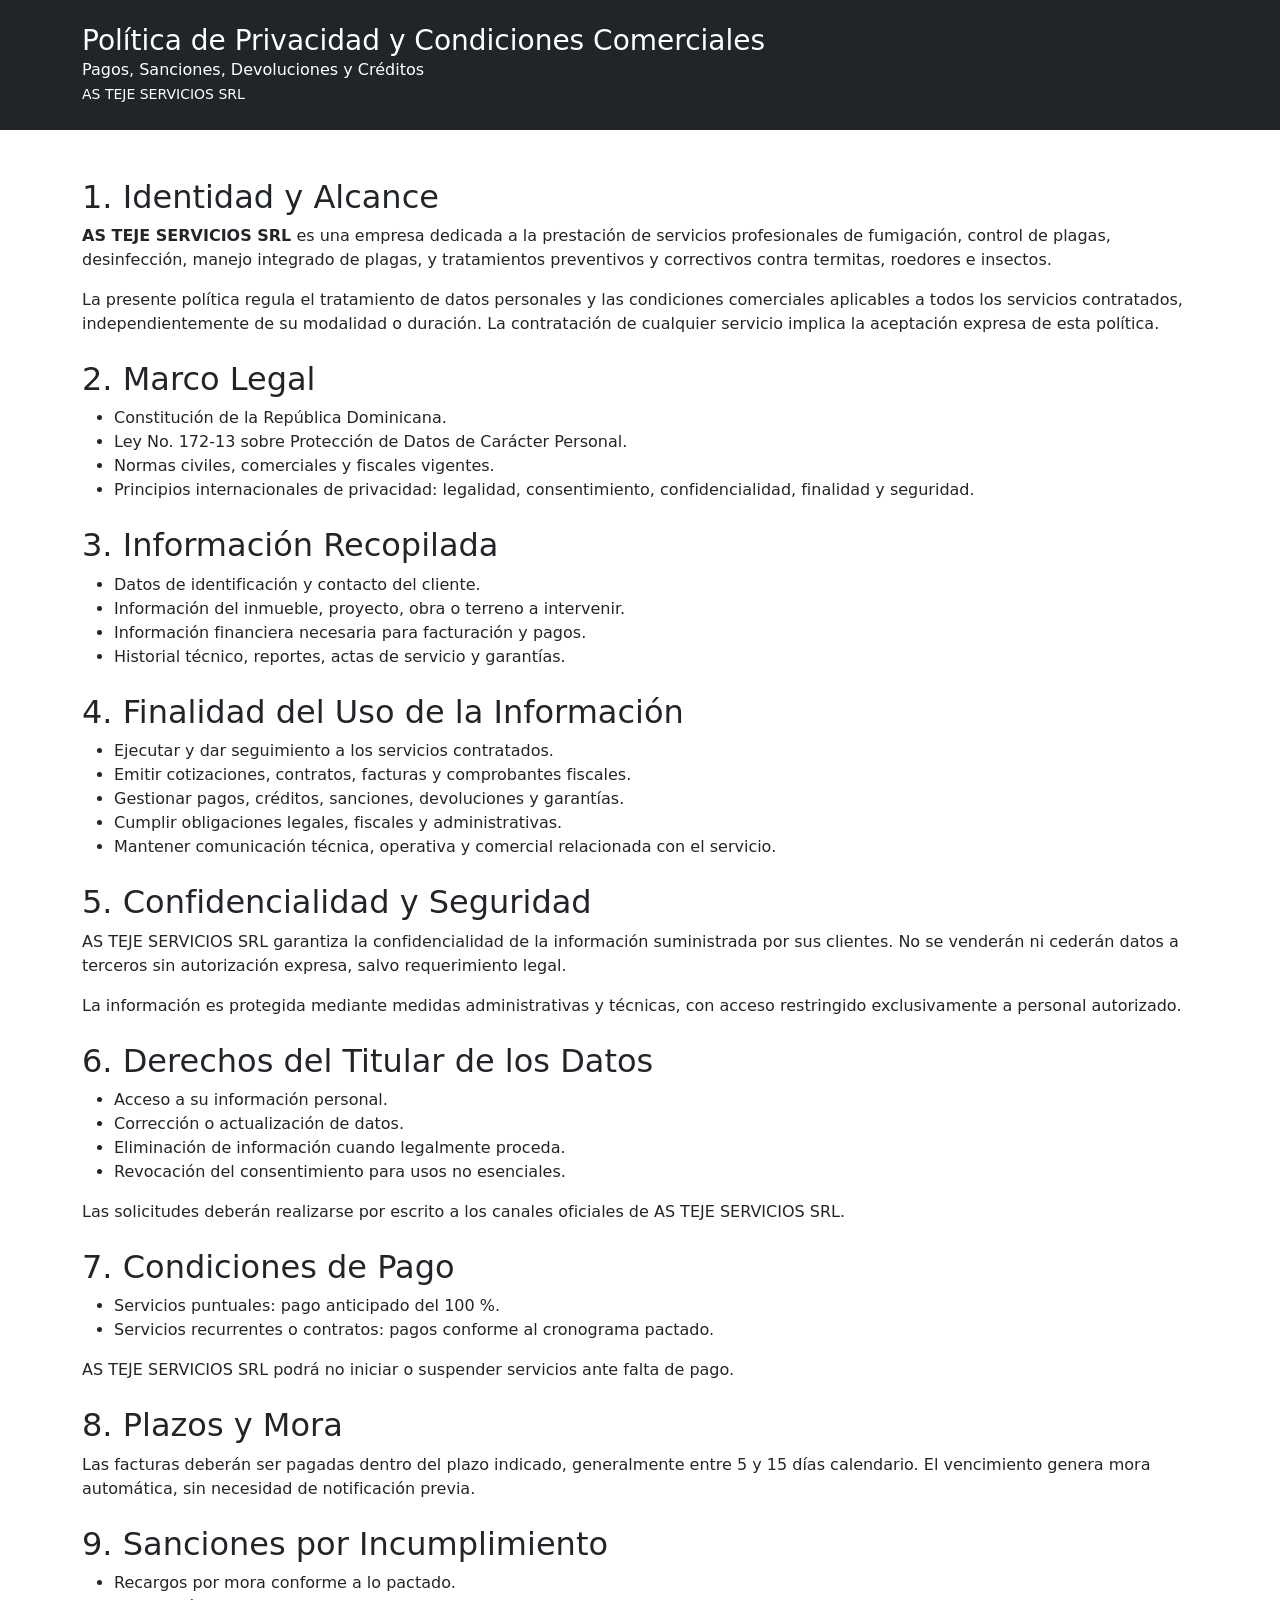
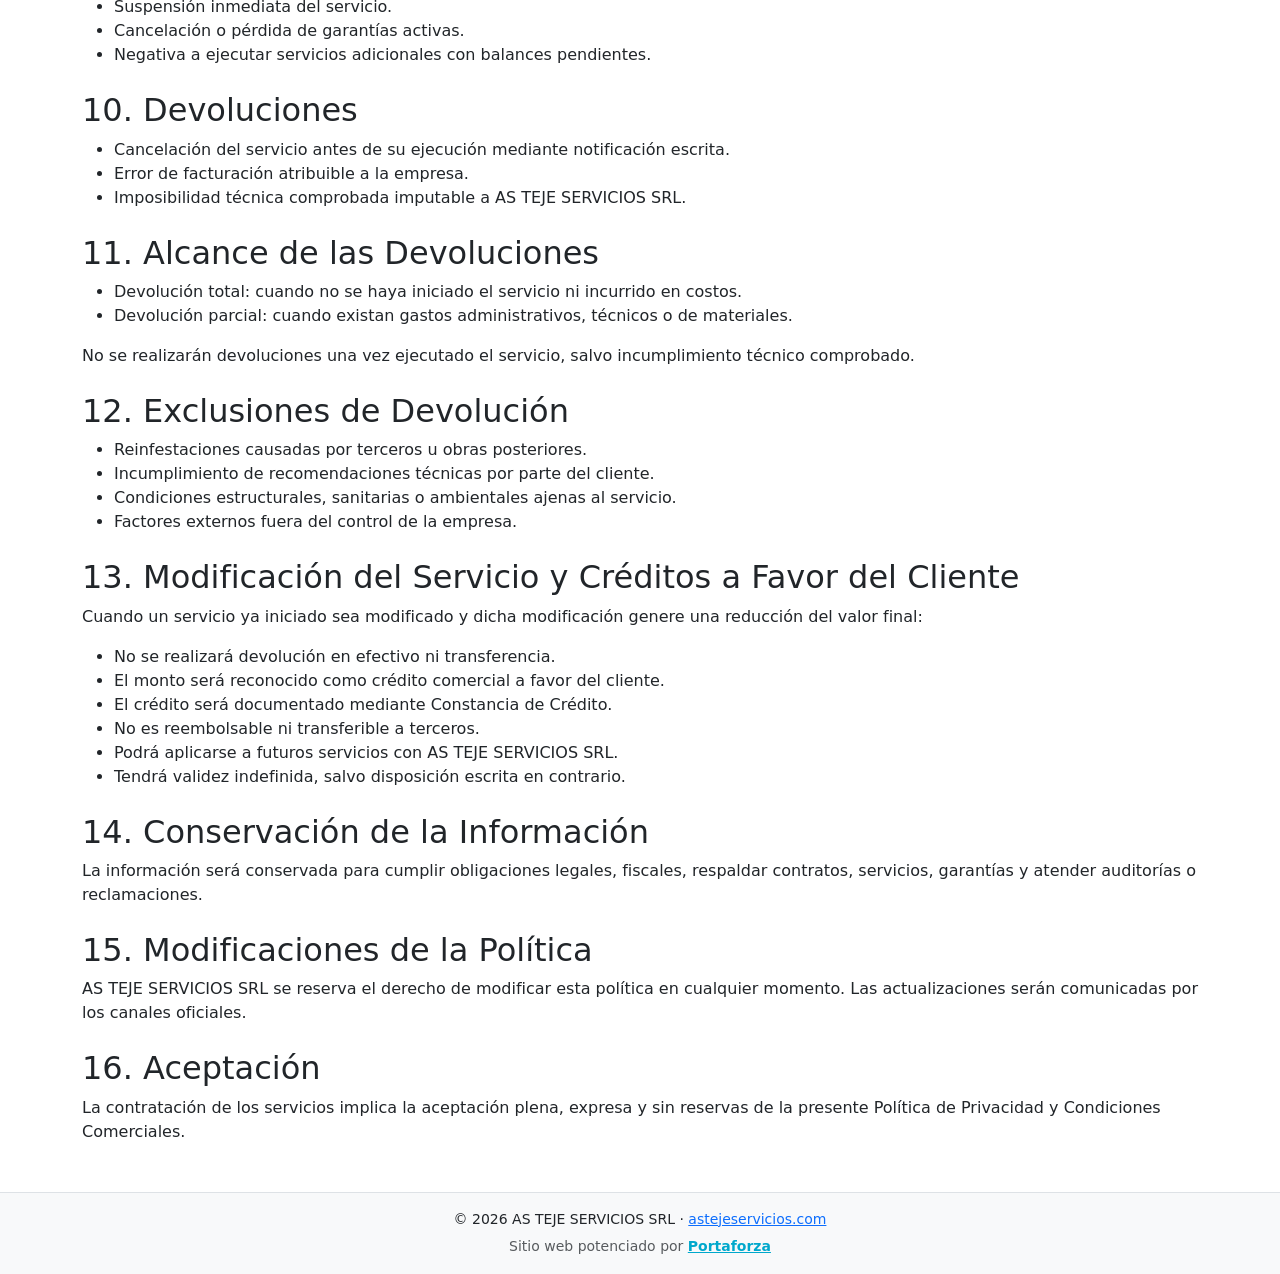
<file: public/pags/html/PP.html>
<!DOCTYPE html>
<html lang="es">
<head>
    <meta charset="UTF-8">
    <title>Política de Privacidad y Condiciones Comerciales | AS TEJE SERVICIOS SRL</title>
    <meta name="description" content="Política de Privacidad y Condiciones Comerciales de AS TEJE SERVICIOS SRL. Pagos, sanciones, devoluciones y créditos aplicables a servicios de fumigación y control de plagas.">
    <meta name="viewport" content="width=device-width, initial-scale=1.0">
    <link rel="canonical" href="https://astejeservicios.com/politica-de-privacidad">

    <!-- Metadatos técnicos y de posicionamiento -->
    <meta name="robots" content="index, follow, max-image-preview:large">
    <meta name="author" content="PortaForza">
    <meta name="copyright" content="© 2025 AS-Teje Servicios SRL. Todos los derechos reservados.">

    <!-- Favicon -->
    <link rel="icon" type="image/x-icon" href="../../imgs/favicon.ico">
    <link rel="icon" type="image/png" sizes="16x16" href="../../imgs/favicon-16x16.png">
    <link rel="icon" type="image/png" sizes="32x32" href="../../imgs/favicon-32x32.png">
    <link rel="apple-touch-icon" sizes="180x180" href="../../imgs/apple-touch-icon.png">
    <link rel="manifest" href="/site.webmanifest">

    <!-- Bootstrap con SRI -->
    <link href="https://cdn.jsdelivr.net/npm/bootstrap@5.3.2/dist/css/bootstrap.min.css" rel="stylesheet" integrity="sha384-T3c6CoIi6uLrA9TneNEoa7RxnatzjcDSCmG1MXxSR1GAsXEV/Dwwykc2MPK8M2HN" crossorigin="anonymous">
</head>

<body>

<header class="bg-dark text-white py-4">
    <div class="container">
        <h1 class="h3 mb-0">Política de Privacidad y Condiciones Comerciales</h1>
        <p class="mb-0">Pagos, Sanciones, Devoluciones y Créditos</p>
        <small>AS TEJE SERVICIOS SRL</small>
    </div>
</header>

<main class="container my-5">

    <section class="mb-4">
        <h2>1. Identidad y Alcance</h2>
        <p>
            <strong>AS TEJE SERVICIOS SRL</strong> es una empresa dedicada a la prestación de servicios profesionales de fumigación,
            control de plagas, desinfección, manejo integrado de plagas, y tratamientos preventivos y correctivos contra termitas,
            roedores e insectos.
        </p>
        <p>
            La presente política regula el tratamiento de datos personales y las condiciones comerciales aplicables a todos los
            servicios contratados, independientemente de su modalidad o duración.  
            La contratación de cualquier servicio implica la aceptación expresa de esta política.
        </p>
    </section>

    <section class="mb-4">
        <h2>2. Marco Legal</h2>
        <ul>
            <li>Constitución de la República Dominicana.</li>
            <li>Ley No. 172-13 sobre Protección de Datos de Carácter Personal.</li>
            <li>Normas civiles, comerciales y fiscales vigentes.</li>
            <li>Principios internacionales de privacidad: legalidad, consentimiento, confidencialidad, finalidad y seguridad.</li>
        </ul>
    </section>

    <section class="mb-4">
        <h2>3. Información Recopilada</h2>
        <ul>
            <li>Datos de identificación y contacto del cliente.</li>
            <li>Información del inmueble, proyecto, obra o terreno a intervenir.</li>
            <li>Información financiera necesaria para facturación y pagos.</li>
            <li>Historial técnico, reportes, actas de servicio y garantías.</li>
        </ul>
    </section>

    <section class="mb-4">
        <h2>4. Finalidad del Uso de la Información</h2>
        <ul>
            <li>Ejecutar y dar seguimiento a los servicios contratados.</li>
            <li>Emitir cotizaciones, contratos, facturas y comprobantes fiscales.</li>
            <li>Gestionar pagos, créditos, sanciones, devoluciones y garantías.</li>
            <li>Cumplir obligaciones legales, fiscales y administrativas.</li>
            <li>Mantener comunicación técnica, operativa y comercial relacionada con el servicio.</li>
        </ul>
    </section>

    <section class="mb-4">
        <h2>5. Confidencialidad y Seguridad</h2>
        <p>
            AS TEJE SERVICIOS SRL garantiza la confidencialidad de la información suministrada por sus clientes.
            No se venderán ni cederán datos a terceros sin autorización expresa, salvo requerimiento legal.
        </p>
        <p>
            La información es protegida mediante medidas administrativas y técnicas, con acceso restringido
            exclusivamente a personal autorizado.
        </p>
    </section>

    <section class="mb-4">
        <h2>6. Derechos del Titular de los Datos</h2>
        <ul>
            <li>Acceso a su información personal.</li>
            <li>Corrección o actualización de datos.</li>
            <li>Eliminación de información cuando legalmente proceda.</li>
            <li>Revocación del consentimiento para usos no esenciales.</li>
        </ul>
        <p>
            Las solicitudes deberán realizarse por escrito a los canales oficiales de AS TEJE SERVICIOS SRL.
        </p>
    </section>

    <section class="mb-4">
        <h2>7. Condiciones de Pago</h2>
        <ul>
            <li>Servicios puntuales: pago anticipado del 100 %.</li>
            <li>Servicios recurrentes o contratos: pagos conforme al cronograma pactado.</li>
        </ul>
        <p>
            AS TEJE SERVICIOS SRL podrá no iniciar o suspender servicios ante falta de pago.
        </p>
    </section>

    <section class="mb-4">
        <h2>8. Plazos y Mora</h2>
        <p>
            Las facturas deberán ser pagadas dentro del plazo indicado, generalmente entre 5 y 15 días calendario.
            El vencimiento genera mora automática, sin necesidad de notificación previa.
        </p>
    </section>

    <section class="mb-4">
        <h2>9. Sanciones por Incumplimiento</h2>
        <ul>
            <li>Recargos por mora conforme a lo pactado.</li>
            <li>Suspensión inmediata del servicio.</li>
            <li>Cancelación o pérdida de garantías activas.</li>
            <li>Negativa a ejecutar servicios adicionales con balances pendientes.</li>
        </ul>
    </section>

    <section class="mb-4">
        <h2>10. Devoluciones</h2>
        <ul>
            <li>Cancelación del servicio antes de su ejecución mediante notificación escrita.</li>
            <li>Error de facturación atribuible a la empresa.</li>
            <li>Imposibilidad técnica comprobada imputable a AS TEJE SERVICIOS SRL.</li>
        </ul>
    </section>

    <section class="mb-4">
        <h2>11. Alcance de las Devoluciones</h2>
        <ul>
            <li>Devolución total: cuando no se haya iniciado el servicio ni incurrido en costos.</li>
            <li>Devolución parcial: cuando existan gastos administrativos, técnicos o de materiales.</li>
        </ul>
        <p>
            No se realizarán devoluciones una vez ejecutado el servicio, salvo incumplimiento técnico comprobado.
        </p>
    </section>

    <section class="mb-4">
        <h2>12. Exclusiones de Devolución</h2>
        <ul>
            <li>Reinfestaciones causadas por terceros u obras posteriores.</li>
            <li>Incumplimiento de recomendaciones técnicas por parte del cliente.</li>
            <li>Condiciones estructurales, sanitarias o ambientales ajenas al servicio.</li>
            <li>Factores externos fuera del control de la empresa.</li>
        </ul>
    </section>

    <section class="mb-4">
        <h2>13. Modificación del Servicio y Créditos a Favor del Cliente</h2>
        <p>
            Cuando un servicio ya iniciado sea modificado y dicha modificación genere una reducción del valor final:
        </p>
        <ul>
            <li>No se realizará devolución en efectivo ni transferencia.</li>
            <li>El monto será reconocido como crédito comercial a favor del cliente.</li>
            <li>El crédito será documentado mediante Constancia de Crédito.</li>
            <li>No es reembolsable ni transferible a terceros.</li>
            <li>Podrá aplicarse a futuros servicios con AS TEJE SERVICIOS SRL.</li>
            <li>Tendrá validez indefinida, salvo disposición escrita en contrario.</li>
        </ul>
    </section>

    <section class="mb-4">
        <h2>14. Conservación de la Información</h2>
        <p>
            La información será conservada para cumplir obligaciones legales, fiscales,
            respaldar contratos, servicios, garantías y atender auditorías o reclamaciones.
        </p>
    </section>

    <section class="mb-4">
        <h2>15. Modificaciones de la Política</h2>
        <p>
            AS TEJE SERVICIOS SRL se reserva el derecho de modificar esta política en cualquier momento.
            Las actualizaciones serán comunicadas por los canales oficiales.
        </p>
    </section>

    <section class="mb-4">
        <h2>16. Aceptación</h2>
        <p>
            La contratación de los servicios implica la aceptación plena, expresa y sin reservas
            de la presente Política de Privacidad y Condiciones Comerciales.
        </p>
    </section>

</main>

<footer class="bg-light border-top py-3">
    <div class="container text-center">
        <small class="d-block mb-1">
            © <span id="year"></span> AS TEJE SERVICIOS SRL ·
            <a href="https://astejeservicios.com">astejeservicios.com</a>
        </small>
        <small class="text-muted">
            Sitio web potenciado por <a href="https://portaforza.com/#" target="_blank" rel="noopener noreferrer" style="color: #00a8cc; font-weight: 700; text-decoration: underline;">Portaforza</a>
        </small>
    </div>
</footer>

<script>
    document.getElementById("year").textContent = new Date().getFullYear();
</script>

</body>
</html>
</file>
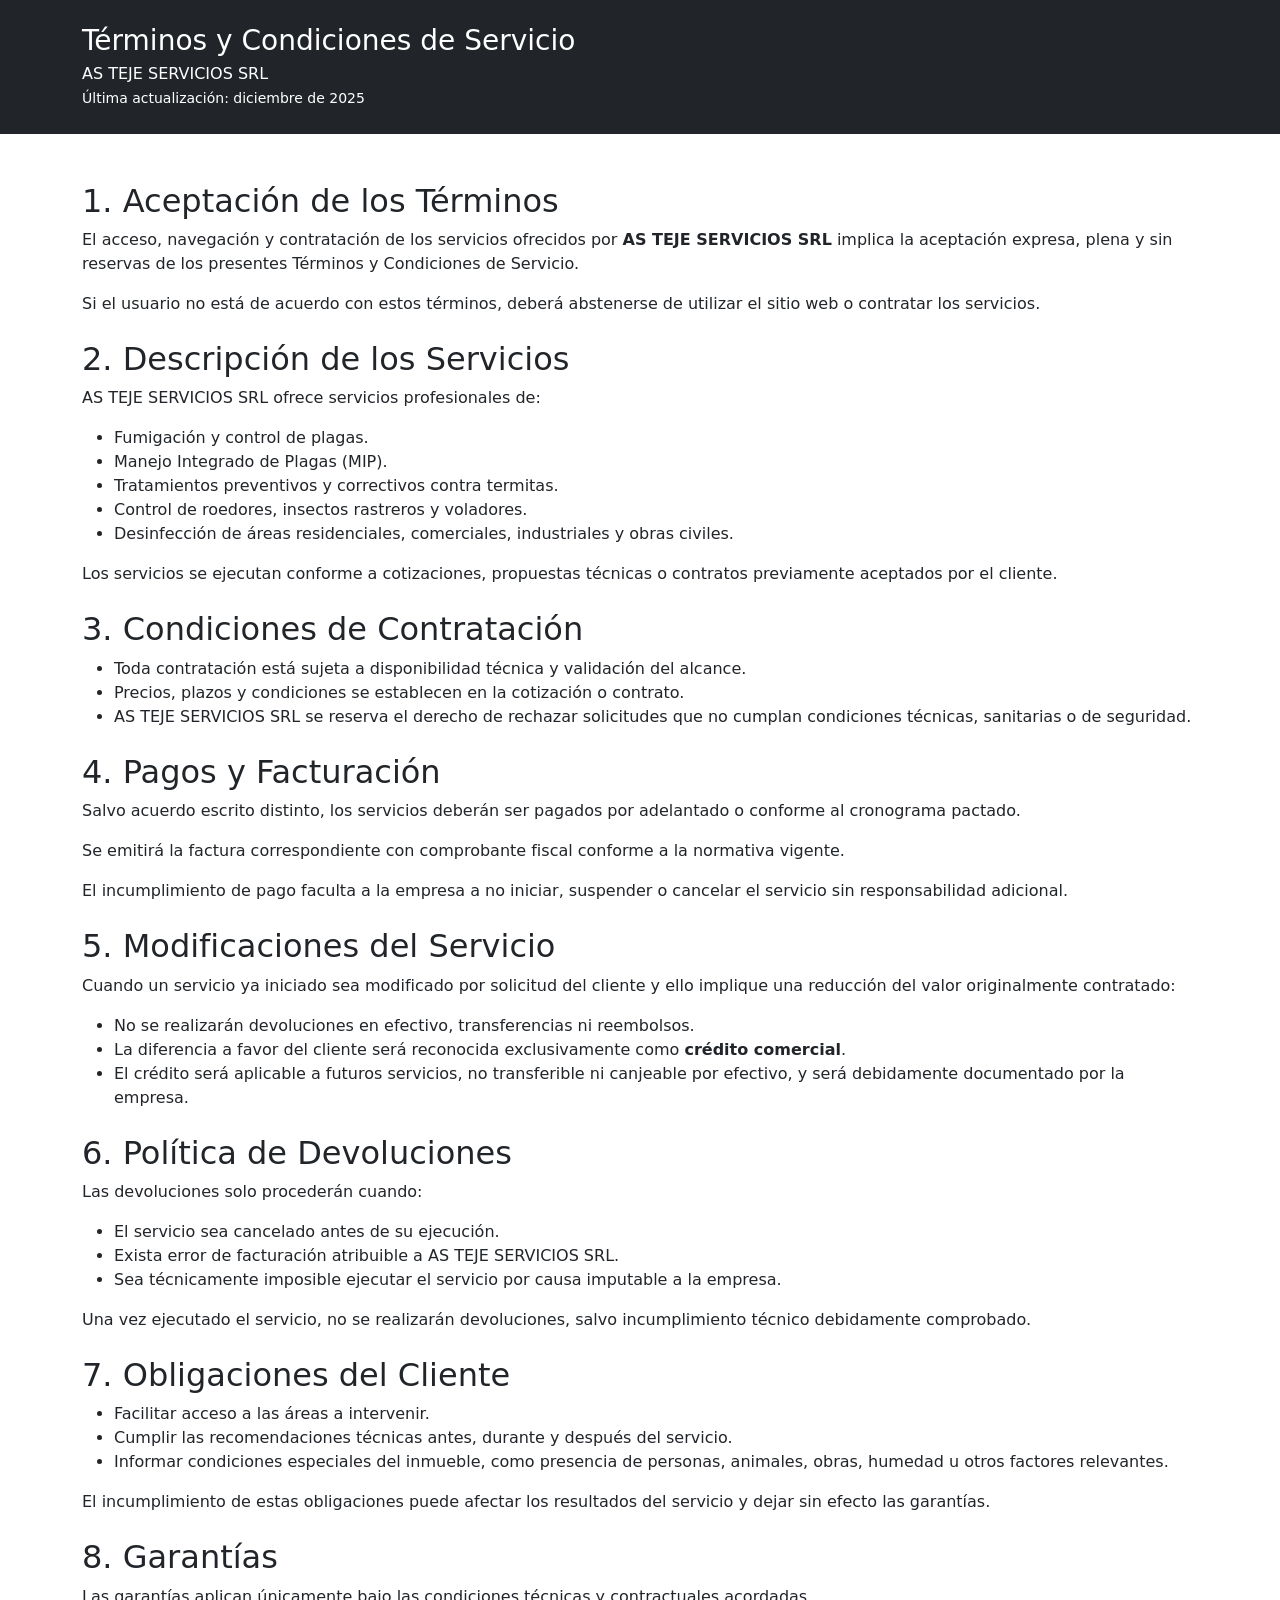
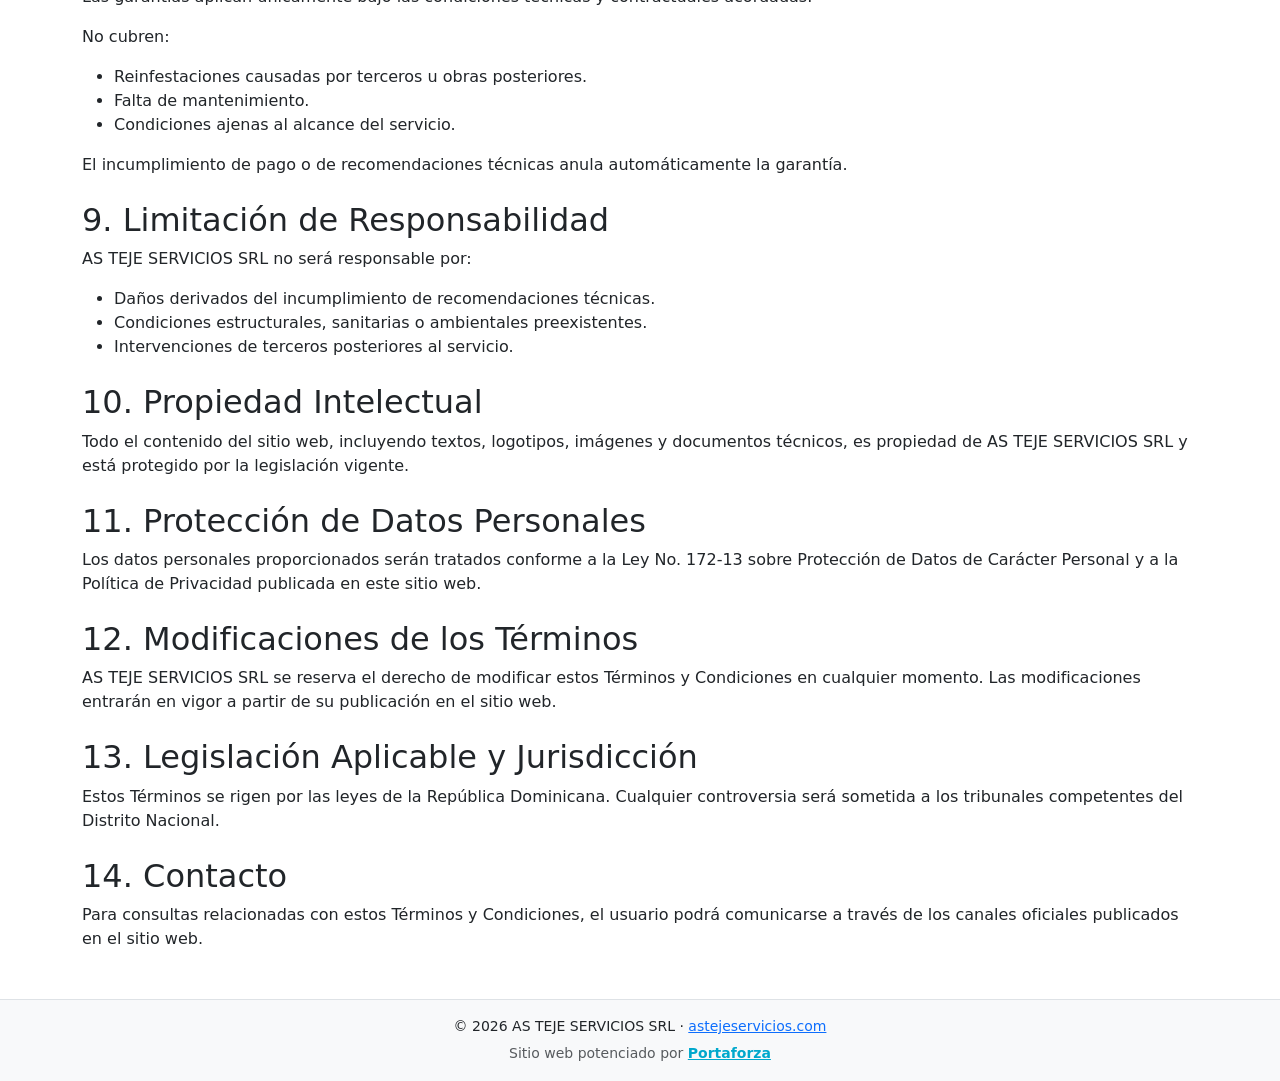
<file: public/pags/html/TCS.html>
<!DOCTYPE html>
<html lang="es">
<head>
    <meta charset="UTF-8">
    <title>Términos y Condiciones de Servicio | AS TEJE SERVICIOS SRL</title>
    <meta name="description" content="Términos y Condiciones de Servicio de AS TEJE SERVICIOS SRL. Servicios de fumigación, control de plagas, desinfección y manejo integrado de plagas en República Dominicana.">
    <meta name="viewport" content="width=device-width, initial-scale=1.0">
    <link rel="canonical" href="https://astejeservicios.com/terminos-y-condiciones">

    <!-- Metadatos técnicos y de posicionamiento -->
    <meta name="robots" content="index, follow, max-image-preview:large">
    <meta name="author" content="PortaForza">
    <meta name="copyright" content="© 2025 AS-Teje Servicios SRL. Todos los derechos reservados.">

    <!-- Favicon -->
    <link rel="icon" type="image/x-icon" href="../../imgs/favicon.ico">
    <link rel="icon" type="image/png" sizes="16x16" href="../../imgs/favicon-16x16.png">
    <link rel="icon" type="image/png" sizes="32x32" href="../../imgs/favicon-32x32.png">
    <link rel="apple-touch-icon" sizes="180x180" href="../../imgs/apple-touch-icon.png">
    <link rel="manifest" href="/site.webmanifest">

    <!-- Bootstrap con SRI -->
    <link href="https://cdn.jsdelivr.net/npm/bootstrap@5.3.2/dist/css/bootstrap.min.css" rel="stylesheet" integrity="sha384-T3c6CoIi6uLrA9TneNEoa7RxnatzjcDSCmG1MXxSR1GAsXEV/Dwwykc2MPK8M2HN" crossorigin="anonymous">
</head>

<body>

<header class="bg-dark text-white py-4">
    <div class="container">
        <h1 class="h3 mb-1">Términos y Condiciones de Servicio</h1>
        <p class="mb-0">AS TEJE SERVICIOS SRL</p>
        <small>Última actualización: diciembre de 2025</small>
    </div>
</header>

<main class="container my-5">

    <section class="mb-4">
        <h2>1. Aceptación de los Términos</h2>
        <p>
            El acceso, navegación y contratación de los servicios ofrecidos por
            <strong>AS TEJE SERVICIOS SRL</strong> implica la aceptación expresa, plena y sin reservas
            de los presentes Términos y Condiciones de Servicio.
        </p>
        <p>
            Si el usuario no está de acuerdo con estos términos, deberá abstenerse de utilizar
            el sitio web o contratar los servicios.
        </p>
    </section>

    <section class="mb-4">
        <h2>2. Descripción de los Servicios</h2>
        <p>AS TEJE SERVICIOS SRL ofrece servicios profesionales de:</p>
        <ul>
            <li>Fumigación y control de plagas.</li>
            <li>Manejo Integrado de Plagas (MIP).</li>
            <li>Tratamientos preventivos y correctivos contra termitas.</li>
            <li>Control de roedores, insectos rastreros y voladores.</li>
            <li>Desinfección de áreas residenciales, comerciales, industriales y obras civiles.</li>
        </ul>
        <p>
            Los servicios se ejecutan conforme a cotizaciones, propuestas técnicas o contratos
            previamente aceptados por el cliente.
        </p>
    </section>

    <section class="mb-4">
        <h2>3. Condiciones de Contratación</h2>
        <ul>
            <li>Toda contratación está sujeta a disponibilidad técnica y validación del alcance.</li>
            <li>Precios, plazos y condiciones se establecen en la cotización o contrato.</li>
            <li>
                AS TEJE SERVICIOS SRL se reserva el derecho de rechazar solicitudes que no cumplan
                condiciones técnicas, sanitarias o de seguridad.
            </li>
        </ul>
    </section>

    <section class="mb-4">
        <h2>4. Pagos y Facturación</h2>
        <p>
            Salvo acuerdo escrito distinto, los servicios deberán ser pagados por adelantado
            o conforme al cronograma pactado.
        </p>
        <p>
            Se emitirá la factura correspondiente con comprobante fiscal conforme a la normativa vigente.
        </p>
        <p>
            El incumplimiento de pago faculta a la empresa a no iniciar, suspender o cancelar el servicio
            sin responsabilidad adicional.
        </p>
    </section>

    <section class="mb-4">
        <h2>5. Modificaciones del Servicio</h2>
        <p>
            Cuando un servicio ya iniciado sea modificado por solicitud del cliente y ello implique
            una reducción del valor originalmente contratado:
        </p>
        <ul>
            <li>No se realizarán devoluciones en efectivo, transferencias ni reembolsos.</li>
            <li>
                La diferencia a favor del cliente será reconocida exclusivamente como
                <strong>crédito comercial</strong>.
            </li>
            <li>
                El crédito será aplicable a futuros servicios, no transferible ni canjeable por efectivo,
                y será debidamente documentado por la empresa.
            </li>
        </ul>
    </section>

    <section class="mb-4">
        <h2>6. Política de Devoluciones</h2>
        <p>Las devoluciones solo procederán cuando:</p>
        <ul>
            <li>El servicio sea cancelado antes de su ejecución.</li>
            <li>Exista error de facturación atribuible a AS TEJE SERVICIOS SRL.</li>
            <li>Sea técnicamente imposible ejecutar el servicio por causa imputable a la empresa.</li>
        </ul>
        <p>
            Una vez ejecutado el servicio, no se realizarán devoluciones,
            salvo incumplimiento técnico debidamente comprobado.
        </p>
    </section>

    <section class="mb-4">
        <h2>7. Obligaciones del Cliente</h2>
        <ul>
            <li>Facilitar acceso a las áreas a intervenir.</li>
            <li>Cumplir las recomendaciones técnicas antes, durante y después del servicio.</li>
            <li>
                Informar condiciones especiales del inmueble, como presencia de personas,
                animales, obras, humedad u otros factores relevantes.
            </li>
        </ul>
        <p>
            El incumplimiento de estas obligaciones puede afectar los resultados del servicio
            y dejar sin efecto las garantías.
        </p>
    </section>

    <section class="mb-4">
        <h2>8. Garantías</h2>
        <p>
            Las garantías aplican únicamente bajo las condiciones técnicas y contractuales acordadas.
        </p>
        <p>No cubren:</p>
        <ul>
            <li>Reinfestaciones causadas por terceros u obras posteriores.</li>
            <li>Falta de mantenimiento.</li>
            <li>Condiciones ajenas al alcance del servicio.</li>
        </ul>
        <p>
            El incumplimiento de pago o de recomendaciones técnicas anula automáticamente la garantía.
        </p>
    </section>

    <section class="mb-4">
        <h2>9. Limitación de Responsabilidad</h2>
        <p>AS TEJE SERVICIOS SRL no será responsable por:</p>
        <ul>
            <li>Daños derivados del incumplimiento de recomendaciones técnicas.</li>
            <li>Condiciones estructurales, sanitarias o ambientales preexistentes.</li>
            <li>Intervenciones de terceros posteriores al servicio.</li>
        </ul>
    </section>

    <section class="mb-4">
        <h2>10. Propiedad Intelectual</h2>
        <p>
            Todo el contenido del sitio web, incluyendo textos, logotipos, imágenes y documentos técnicos,
            es propiedad de AS TEJE SERVICIOS SRL y está protegido por la legislación vigente.
        </p>
    </section>

    <section class="mb-4">
        <h2>11. Protección de Datos Personales</h2>
        <p>
            Los datos personales proporcionados serán tratados conforme a la Ley No. 172-13
            sobre Protección de Datos de Carácter Personal y a la Política de Privacidad
            publicada en este sitio web.
        </p>
    </section>

    <section class="mb-4">
        <h2>12. Modificaciones de los Términos</h2>
        <p>
            AS TEJE SERVICIOS SRL se reserva el derecho de modificar estos Términos y Condiciones
            en cualquier momento.  
            Las modificaciones entrarán en vigor a partir de su publicación en el sitio web.
        </p>
    </section>

    <section class="mb-4">
        <h2>13. Legislación Aplicable y Jurisdicción</h2>
        <p>
            Estos Términos se rigen por las leyes de la República Dominicana.
            Cualquier controversia será sometida a los tribunales competentes del Distrito Nacional.
        </p>
    </section>

    <section class="mb-4">
        <h2>14. Contacto</h2>
        <p>
            Para consultas relacionadas con estos Términos y Condiciones,
            el usuario podrá comunicarse a través de los canales oficiales
            publicados en el sitio web.
        </p>
    </section>

</main>

<footer class="bg-light border-top py-3">
    <div class="container text-center">
        <small class="d-block mb-1">
            © <span id="year"></span> AS TEJE SERVICIOS SRL ·
            <a href="https://astejeservicios.com">astejeservicios.com</a>
        </small>
        <small class="text-muted">
            Sitio web potenciado por <a href="https://portaforza.com/#" target="_blank" rel="noopener noreferrer" style="color: #00a8cc; font-weight: 700; text-decoration: underline;">Portaforza</a>
        </small>
    </div>
</footer>

<script>
    document.getElementById("year").textContent = new Date().getFullYear();
</script>

</body>
</html>
</file>
